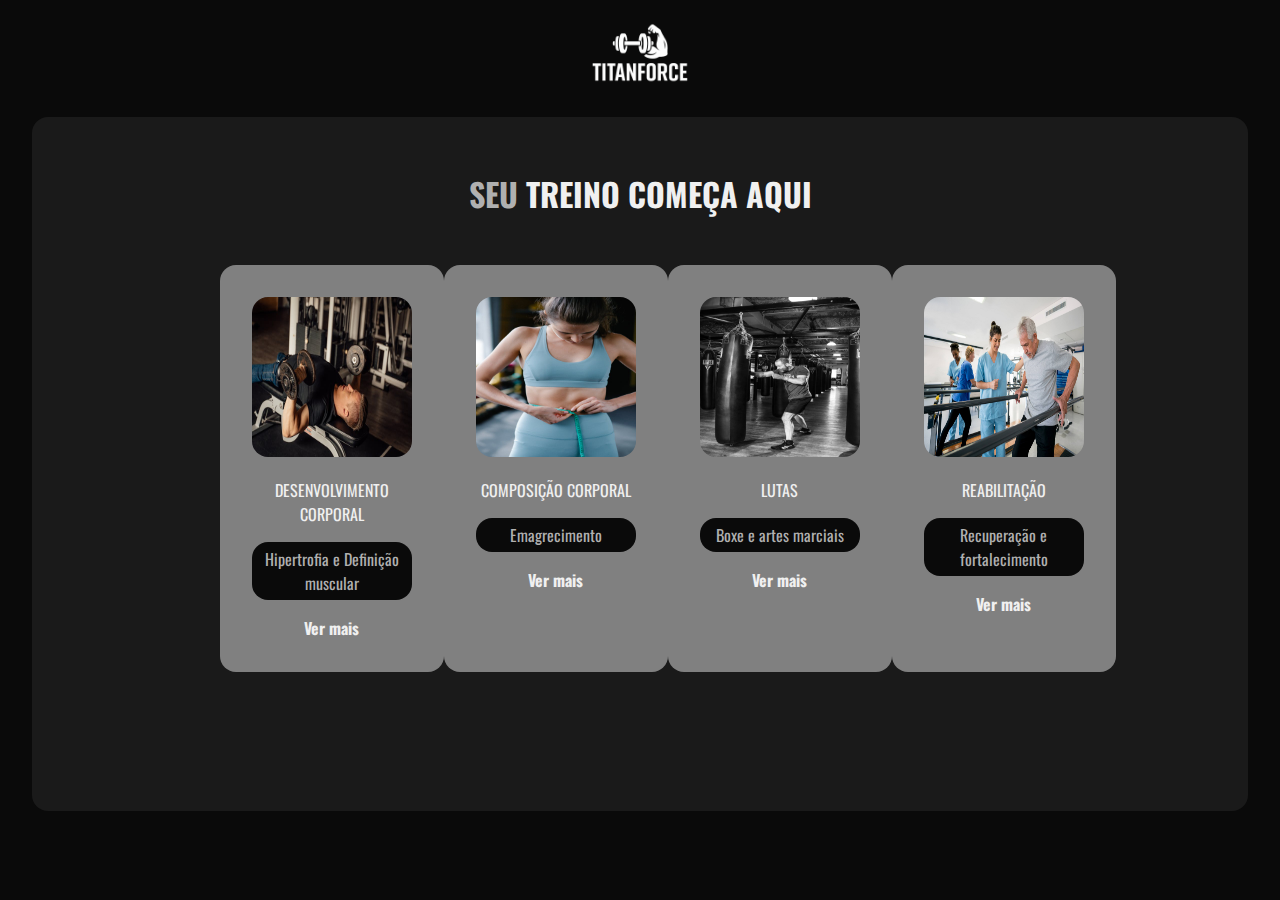
<file: Página_inicial/index.html>
<!DOCTYPE html>
<html lang="en">
<head>
    <meta charset="UTF-8">
    <meta name="viewport" content="width=device-width, initial-scale=1.0">
    <title>TitanForce</title>
    <link rel="stylesheet" href="style.css">
</head>
<body onload="onReload()">
    <header>
        <div class="header">
            <img src="../SRC/logo.png" alt="Logo da Academia" class="logo">
        </div>
    </header>
    <section class="main-container">
        <h1 class="title"><span class="mixed">SEU </span>TREINO COMEÇA AQUI</h1>
        <div class="img-places">
            <div class="des-place">
                <div class="desenvolvimento">
                    <img src="../SRC/desenvolvimento-muscular.jpg" alt="" class="img-work">
                    <p class="text-work">DESENVOLVIMENTO CORPORAL</p>
                    <p class="desc">Hipertrofia e Definição muscular</p>
                   <a href="#" class="link" onclick="openPopUp('popup-overlay')">Ver mais</a>
                </div>
            </div>
            <div class="des-place">
                <div class="composicao">
                    <img src="../SRC/composicao-corporal.jpg" alt="" class="img-work">
                    <p class="text-work">COMPOSIÇÃO CORPORAL</p>
                    <p class="desc">Emagrecimento</p>
                    <a href="#" class="link" onclick="openPopUp('popup-overlayComp')">Ver mais</a>
                </div>
            </div>
            <div class="des-place">
                <div class="lutas">
                    <img src="../SRC/boxe.jpg" alt="" class="img-work">
                    <p class="text-work">LUTAS</p>
                    <p class="desc">Boxe e artes marciais</p>
                    <a href="#" class="link" onclick="openPopUp('popup-overlayLuta')">Ver mais</a>
                </div> 
            </div>
            <div class="des-place">
                <div class="reabilitacao">
                    <img src="../SRC/reabilitacao.jpg" alt="" class="img-work">
                    <p class="text-work">REABILITAÇÃO</p>
                    <p class="desc">Recuperação e fortalecimento</p>
                    <a href="#" class="link" onclick="openPopUp('popup-overlayReabi')">Ver mais</a>
                </div>
            </div>
        </div>
    </section>

    <!--Pop-ups-->
    <div class="popup-overlay" id="popup-overlay">
        <div class="popup" id="popup">
            <span class="close" id="closePopup" onclick="closePopUp('popup-overlay')">&times;</span>
            <div class="popupContent" id="popupContent">
                <h3>TREINO DESENVOLVIMENTO MUSCULAR</h3>
                <p>Treino A: Peito, Costa e Ombro</p>
                <p>Treino B: Bíceps, Tríceps e Antebraço</p>
                <p>Treino C: Pernas completo</p>
                <a href="#" class="link link2">Ver treino completo</a>
                
            </div>
        </div>
    </div>
    <div class="popup-overlay" id="popup-overlayComp">
        <div class="popup" id="popup">
            <span class="close" id="closePopUp" onclick="closePopUp('popup-overlayComp')">&times;</span>
            <div class="popupContent" id="popupContent">
                <h3>TREINO DE COMPOSICAO CORPORAL</h3>
                <p>Dia 1 – Membros Superiores + HIIT</p>
                <p>Dia 2 – Pernas e Glúteos + Core</p>
                <p>Dia 3 – Corpo inteiro + Cardio contínuo</p>
                <a href="#" class="link link2">Ver treino completo</a>
                
            </div>
        </div>
    </div>
            </div>
        </div>
    </div>

    <div class="popup-overlay" id="popup-overlayLuta">
        <div class="popup" id="popup">
            <span class="close" id="closePopUp" onclick="closePopUp('popup-overlayLuta')">&times;</span>
            <div class="popupContent" id="popupContent">
                <h3>TREINO DE ARTES MARCIAIS</h3>
                <p>🥋 Dia 1 – Técnicas de Boxe + Condicionamento</p>
                <p>🦵 Dia 2 – Técnicas de Chute + Força Funcional</p>
                <p>🛡️ Dia 3 – Circuito de Luta + Resistência Total</p>
                <a href="#" class="link link2">Ver treino completo</a>
                
            </div>
        </div>
    </div>
            </div>
        </div>
    </div>

    <div class="popup-overlay" id="popup-overlayReabi">
        <div class="popup" id="popup">
            <span class="close" id="closePopup" onclick="closePopUp('popup-overlayReabi')">&times;</span>
            <div class="popupContent" id="popupContent">
                <h3>TREINO DE REABILITAÇÃO</h3>
                <p>💪 Dia 1 – Mobilidade e Estabilidade Lombar</p>
                <p>🦵 Dia 2 – Joelho e Tornozelo (Mobilidade e Força leve)</p>
                <p>Dia 3 – Ombros e Postura</p>
                <a href="#" class="link link2">Ver treino completo</a>
            </div>
        </div>
    </div>
    
    <script src="index.js"></script>

    
</body>
</html>
</file>
<file: Página_inicial/style.css>
@import url('https://fonts.googleapis.com/css2?family=Inter:ital,opsz,wght@0,14..32,100..900;1,14..32,100..900&family=Orbitron:wght@400..900&family=Oswald:wght@200..700&display=swap');
:root {
    --background-main: #0A0A0A;
    --background-secondary: #1A1A1A;
    --text-main: #F0F0F0;
    --text-secondary: #B0B0B0;
    --text-tertiary: #808080;
    --border-color: #2C2C2C;
    --hover-bg: #333333;
    --button-main: #FFFFFF;
    --button-alt: #C0C0C0;
    --button-text: #111111;
    --input-background: #1E1E1E;
}
body {
    font-family: "Oswald", sans-serif;
    margin: 0;
    padding: 0;
    color: var(--text-main);
    background-color: var(--background-main);
}
.logo {
height: 7rem;
width: 7rem;
}
.header {   
    text-align: center;
}

.main-container {
background-color: var(--background-secondary);
width: 90%;
margin: auto;
height: 70vh;
border-radius: 1rem;
padding: 2rem;
}
.mixed {
    color: var(--text-secondary);
    font-weight: bold;
}
.title {
    text-align: center;
}
.text-main {
    text-align: center;
    margin-top: 0.5rem;
} 
.img-work {
    height: 10rem;
    width: 10rem;
    border-radius: 1rem;
}
.img-places {
    display: flex;justify-content: space-between;
    width: 73%;
    margin: auto;
    margin-top: 3rem;
}
.text-work {
    text-align: center;
}
.des-place {
    background-color: var(--text-tertiary);
    text-align: center;
    padding: 2rem;
    border-radius: 1rem;

}
.des-place:hover{
    transform: scale(1.02);
    transition: 0.4s ease;
    box-shadow: 0 10px 20px rgba(255, 255, 255, 0.2);
}
.link {
    text-decoration: none;
    color:var(--text-main);
    font-weight: bold;
}
.desc {
    color:var(--text-secondary);
    background-color: var(--background-main);
    padding: 0.3rem;
    border-radius: 1rem;
}
.link:hover{
    color: var(--hover-bg);
    transition: 0.4s ease;
}

.close {
  color: #aaa;
  float: right;
  font-size: 28px;
  font-weight: bold;
  cursor: pointer;
}

.close:hover {
  color: red;
}
.popup-overlay {
    position: fixed;
    top: 0;
    left: 0;
    width: 100%;
    height: 100%;
    background: rgba(0, 0, 0, 0.5);
    display:none;
}
.popup {
    font-family: Arial, sans-serif;
    position: absolute;
    top: 50%;
    left: 50%;
    transform: translate(-50%, -50%);
    background: #fff;
    padding: 20px;
    border-radius: 8px;
    box-shadow: 0 0 10px rgba(0, 0, 0, 0.2);
}
.popupContent {
    color: var(--text-tertiary);
}
.link2 {
    text-align: center;
    color: var(--text-tertiary);
}
</file>
